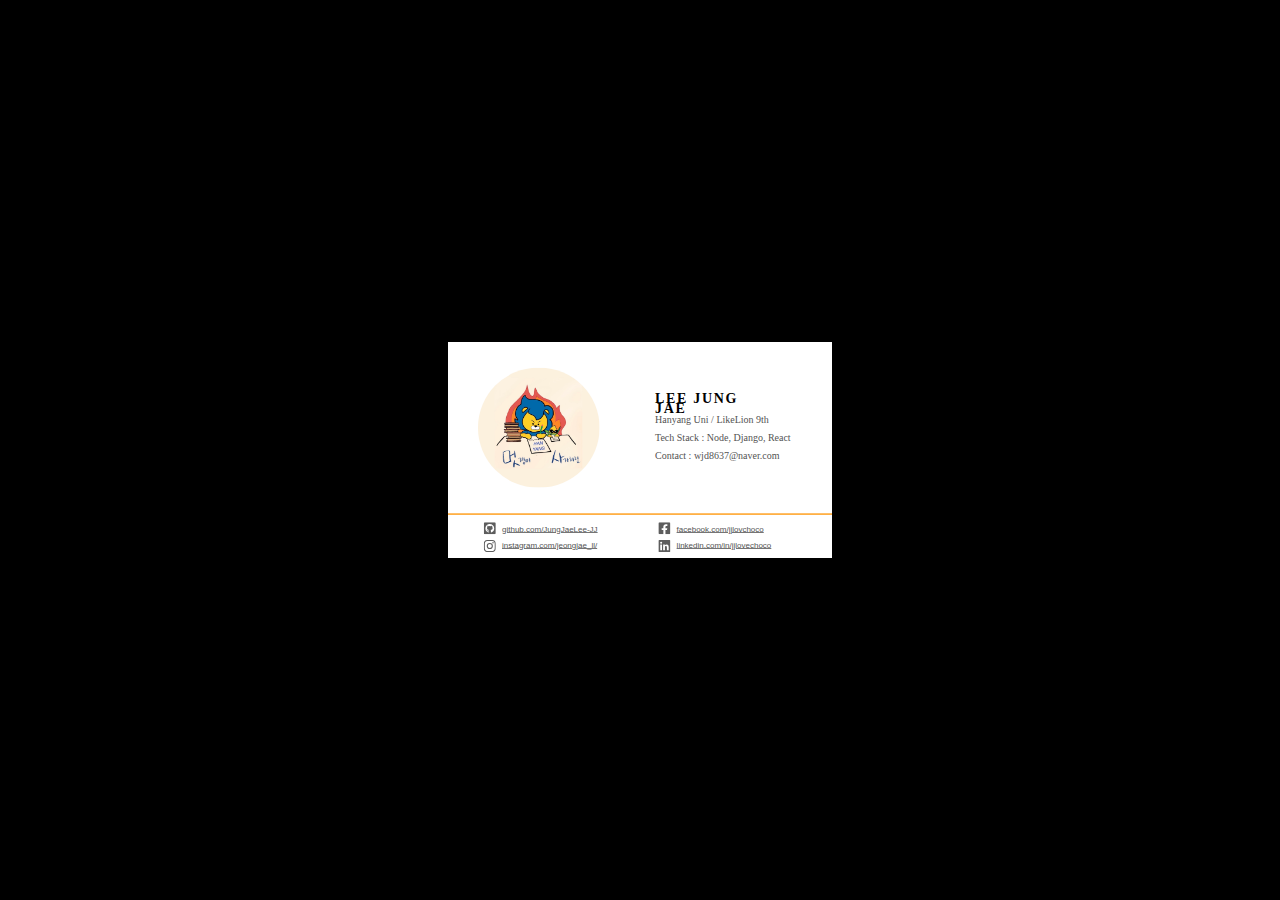
<file: week0(03.25~03.31)/Example1(easy)/index.html>
<!DOCTYPE html>
<html>
  <head>
    <title>Parcel Sandbox</title>
    <meta charset="UTF-8" />
    <link rel="stylesheet" href="style.css" />
  </head>

  <body style="margin: 0px">
    <!-- 배경 따로 수정 필요없음 -->
    <div
      style="
        display: flex;
        justify-content: center;
        align-items: center;
        background-color: black;
        width: 100%;
        height: 100%;
      "
    >
      <!-- 실제 명함 부분 -->
      <!-- 1920, 1080 기준으로 제작되어 있으나 원하는 사이즈로 변경해도 됨 -->
      <div
        style="
          width: 1920px;
          height: 1080px;
          background-color: white;
          transform: scale(0.2, 0.2);
        "
      >
        <img
          src="image/lion.jpeg"
          width="608px"
          height="599px"
          style="top: 129px; left: 150px; border-radius: 299px"
        />
        <div
          style="
            top: 255px;
            left: 1035px;
            width: 584px;
            height: 73px;
            text-align: left;
            font: bold normal normal 70px/50px Beirut;
            letter-spacing: 8.4px;
            color: #000000;
          "
        >
          LEE JUNG JAE
        </div>

        <div class="subtext" style="top: 363px">Hanyang Uni / LikeLion 9th</div>

        <div class="subtext" style="top: 454px">
          Tech Stack : Node, Django, React
        </div>

        <div class="subtext" style="top: 545px">
          Contact : wjd8637@naver.com
        </div>

        <div
          style="
            top: 856px;
            left: 0px;
            width: 1920px;
            height: 9px;
            background: #ffb045 0% 0% no-repeat padding-box;
          "
        ></div>

        <svg
          style="top: 901px; left: 179px"
          xmlns="http://www.w3.org/2000/svg"
          width="60"
          height="60"
          viewBox="0 0 60 60"
        >
          <path
            id="Icon_awesome-github-square"
            data-name="Icon awesome-github-square"
            d="M53.571,2.25H6.429A6.43,6.43,0,0,0,0,8.679V55.821A6.43,6.43,0,0,0,6.429,62.25H53.571A6.43,6.43,0,0,0,60,55.821V8.679A6.43,6.43,0,0,0,53.571,2.25ZM37.138,53.638c-1.125.2-1.54-.5-1.54-1.071,0-.723.027-4.42.027-7.406a5.218,5.218,0,0,0-1.513-4.112c4.955-.549,10.179-1.232,10.179-9.79,0-2.438-.871-3.656-2.29-5.223a8.376,8.376,0,0,0-.228-6.027c-1.862-.576-6.121,2.4-6.121,2.4a21.069,21.069,0,0,0-11.143,0s-4.259-2.973-6.121-2.4a8.311,8.311,0,0,0-.228,6.027,6.726,6.726,0,0,0-2.089,5.223c0,8.518,5,9.241,9.951,9.79a4.854,4.854,0,0,0-1.42,2.987c-1.272.576-4.527,1.567-6.469-1.862a4.666,4.666,0,0,0-3.415-2.29c-2.17-.027-.147,1.366-.147,1.366,1.446.67,2.464,3.241,2.464,3.241,1.3,3.978,7.513,2.638,7.513,2.638,0,1.862.027,4.888.027,5.437,0,.576-.4,1.272-1.54,1.071a22.219,22.219,0,0,1-15.027-21.2,21.254,21.254,0,0,1,21.7-21.629c12.295,0,22.259,9.335,22.259,21.629A22.015,22.015,0,0,1,37.138,53.638ZM24,45.455c-.254.054-.5-.054-.522-.228-.027-.2.147-.375.4-.429.254-.027.5.08.522.254S24.268,45.4,24,45.455Zm-1.272-.121c0,.174-.2.321-.469.321-.295.027-.5-.121-.5-.321,0-.174.2-.321.469-.321C22.487,44.987,22.728,45.134,22.728,45.335Zm-1.835-.147c-.054.174-.321.254-.549.174-.254-.054-.429-.254-.375-.429s.321-.254.549-.2C20.786,44.813,20.96,45.013,20.893,45.188Zm-1.647-.723c-.121.147-.375.121-.576-.08-.2-.174-.254-.429-.121-.549.121-.147.375-.121.576.08C19.3,44.089,19.366,44.357,19.246,44.464Zm-1.219-1.219c-.121.08-.348,0-.5-.2s-.147-.429,0-.522c.147-.121.375-.027.5.174A.392.392,0,0,1,18.027,43.246Zm-.871-1.3c-.121.121-.321.054-.469-.08-.147-.174-.174-.375-.054-.469.121-.121.321-.054.469.08C17.25,41.652,17.277,41.853,17.156,41.946Zm-.9-.991a.252.252,0,0,1-.375.054c-.174-.08-.254-.228-.2-.348a.315.315,0,0,1,.375-.054C16.232,40.7,16.312,40.848,16.259,40.955Z"
            transform="translate(0 -2.25)"
            fill="#5d5d5d"
          />
        </svg>

        <a
          class="url"
          href="https://github.com/JungJaeLee-JJ"
          style="top: 910px; left: 270px"
          >github.com/JungJaeLee-JJ</a
        >

        <svg
          style="top: 990px; left: 179px"
          xmlns="http://www.w3.org/2000/svg"
          width="60"
          height="60"
          viewBox="0 0 60 60"
        >
          <path
            id="Icon_simple-instagram"
            data-name="Icon simple-instagram"
            d="M30,0c-8.15,0-9.167.037-12.367.18A22.121,22.121,0,0,0,10.35,1.575a14.691,14.691,0,0,0-5.315,3.46,14.638,14.638,0,0,0-3.46,5.315,22.057,22.057,0,0,0-1.4,7.283C.03,20.832,0,21.85,0,30s.037,9.167.18,12.368a22.135,22.135,0,0,0,1.4,7.283,14.712,14.712,0,0,0,3.46,5.315,14.67,14.67,0,0,0,5.315,3.46,22.149,22.149,0,0,0,7.282,1.4c3.2.15,4.217.18,12.367.18s9.168-.038,12.368-.18a22.2,22.2,0,0,0,7.283-1.4,15.332,15.332,0,0,0,8.775-8.775,22.135,22.135,0,0,0,1.4-7.282c.15-3.2.18-4.218.18-12.368s-.037-9.167-.18-12.368a22.186,22.186,0,0,0-1.4-7.283,14.724,14.724,0,0,0-3.46-5.315,14.617,14.617,0,0,0-5.315-3.46A22.07,22.07,0,0,0,42.368.18C39.168.03,38.15,0,30,0Zm0,5.4c8.008,0,8.963.04,12.125.177a16.529,16.529,0,0,1,5.567,1.037,9.872,9.872,0,0,1,5.7,5.693,16.564,16.564,0,0,1,1.032,5.568c.142,3.165.175,4.115.175,12.125s-.037,8.962-.185,12.125a16.883,16.883,0,0,1-1.053,5.568,9.525,9.525,0,0,1-2.247,3.455,9.359,9.359,0,0,1-3.45,2.24,16.685,16.685,0,0,1-5.588,1.033c-3.185.142-4.123.175-12.148.175s-8.965-.037-12.147-.185a17.011,17.011,0,0,1-5.59-1.052A9.29,9.29,0,0,1,8.74,51.11a9.109,9.109,0,0,1-2.25-3.45,17.026,17.026,0,0,1-1.05-5.588c-.113-3.15-.153-4.123-.153-12.11S5.327,21,5.44,17.81a17.006,17.006,0,0,1,1.05-5.585A8.893,8.893,0,0,1,8.74,8.773a8.873,8.873,0,0,1,3.447-2.245A16.6,16.6,0,0,1,17.74,5.475c3.188-.112,4.125-.15,12.147-.15L30,5.4Zm0,9.195A15.4,15.4,0,1,0,45.4,30,15.4,15.4,0,0,0,30,14.595ZM30,40A10,10,0,1,1,40,30,10,10,0,0,1,30,40ZM49.615,13.987a3.6,3.6,0,1,1-3.6-3.6A3.6,3.6,0,0,1,49.615,13.987Z"
            fill="#5d5d5d"
          />
        </svg>

        <a
          class="url"
          href="https://www.instagram.com/jeongjae_ll/"
          style="top: 990px; left: 270px"
          >instagram.com/jeongjae_ll/</a
        >

        <svg
          style="top: 901px; left: 1052px"
          xmlns="http://www.w3.org/2000/svg"
          width="60"
          height="60"
          viewBox="0 0 60 60"
        >
          <path
            id="Icon_awesome-facebook-square"
            data-name="Icon awesome-facebook-square"
            d="M53.571,2.25H6.429A6.429,6.429,0,0,0,0,8.679V55.821A6.429,6.429,0,0,0,6.429,62.25H24.81v-20.4H16.373v-9.6H24.81V24.932c0-8.324,4.955-12.921,12.545-12.921a51.116,51.116,0,0,1,7.436.648v8.17H40.6c-4.126,0-5.413,2.561-5.413,5.187V32.25H44.4l-1.473,9.6H35.19v20.4H53.571A6.429,6.429,0,0,0,60,55.821V8.679A6.429,6.429,0,0,0,53.571,2.25Z"
            transform="translate(0 -2.25)"
            fill="#5d5d5d"
          />
        </svg>

        <a
          class="url"
          href="https://facebook.com/jjlovchoco"
          style="top: 910px; left: 1143px"
          >facebook.com/jjlovchoco</a
        >

        <svg
          style="top: 990px; left: 1052px"
          xmlns="http://www.w3.org/2000/svg"
          width="60"
          height="60"
          viewBox="0 0 60 60"
        >
          <path
            id="Icon_awesome-linkedin"
            data-name="Icon awesome-linkedin"
            d="M55.714,2.25H4.272A4.3,4.3,0,0,0,0,6.576V57.924A4.3,4.3,0,0,0,4.272,62.25H55.714A4.316,4.316,0,0,0,60,57.924V6.576A4.316,4.316,0,0,0,55.714,2.25ZM18.134,53.679H9.241V25.045h8.906V53.679ZM13.688,21.134a5.156,5.156,0,1,1,5.156-5.156,5.158,5.158,0,0,1-5.156,5.156ZM51.469,53.679H42.576V39.75c0-3.321-.067-7.594-4.621-7.594-4.634,0-5.344,3.616-5.344,7.353v14.17H23.719V25.045H32.25v3.911h.121a9.367,9.367,0,0,1,8.424-4.621c9,0,10.674,5.933,10.674,13.647Z"
            transform="translate(0 -2.25)"
            fill="#5d5d5d"
          />
        </svg>

        <a
          class="url"
          href="https://www.linkedin.com/in/jjlovechoco"
          style="top: 990px; left: 1143px"
          >linkedin.com/in/jjlovechoco</a
        >
      </div>
    </div>
  </body>
</html>
</file>
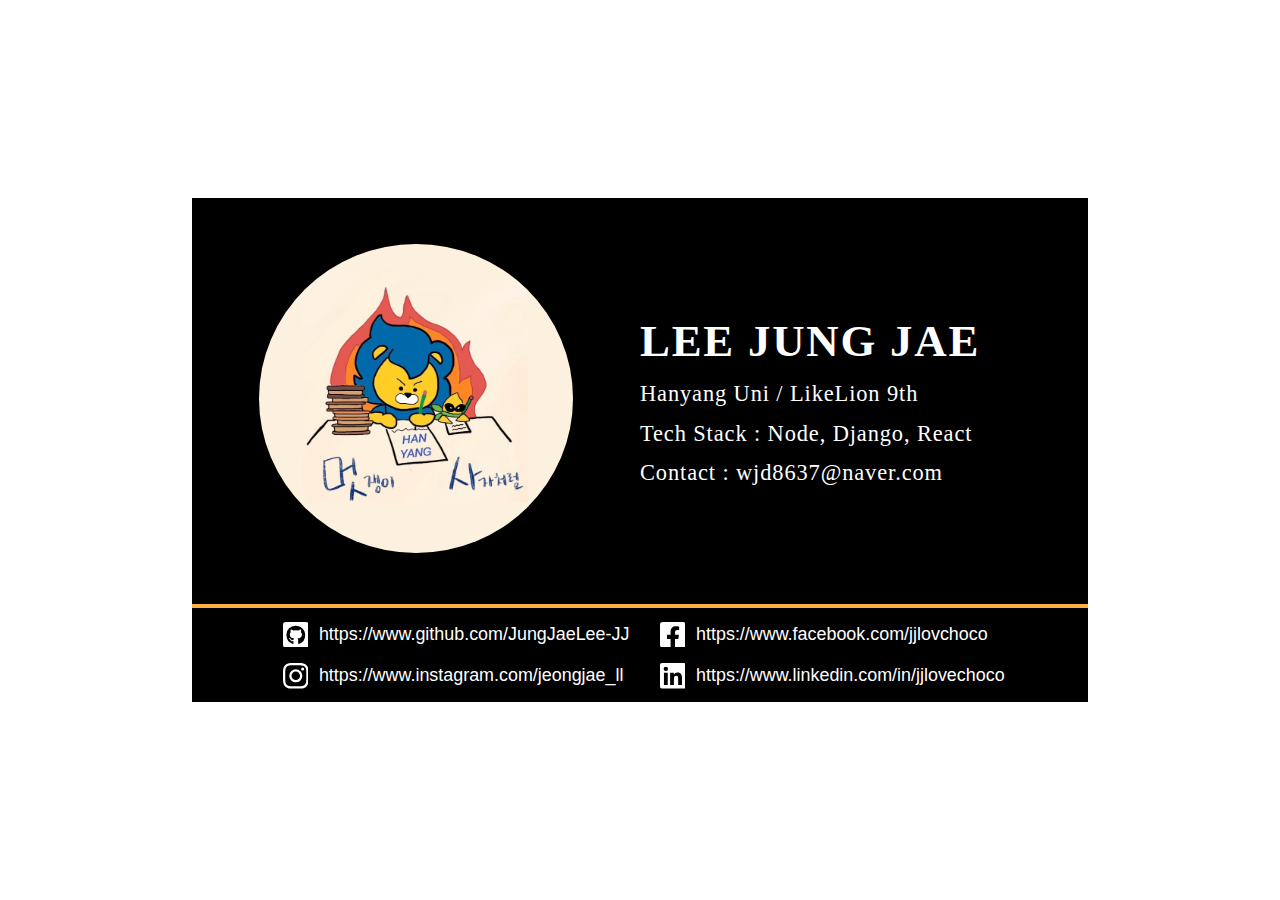
<file: week0(03.25~03.31)/Example2(Hard)/index.html>
<!DOCTYPE html>
<html>
  <head>
    <title>Parcel Sandbox</title>
    <meta charset="UTF-8" />
    <link rel="stylesheet" href="style.css" />
  </head>

  <body style="margin: 0px;">
    <!-- 배경 따로 수정 필요없음 -->
    <div
      class="flexRC"
      style="background-color: white; width: 100vw; height: 100vh;"
    >
      <!-- 실제 명함 부분 -->
      <!-- 반응형으로 전체 화면 너비의 70%를 명항의 가로 길이로 함 -->
      <!-- 세로길이는 가로길이 기준으로 바뀜 -->
      <div
        class="flexC"
        style="
          background-color: black;
          max-width: 1280px;
          min-width: 320px;
          width: 70vw;
          height: calc(70vw * 0.5625);
          max-height: calc(1280px * 0525);
          min-height: calc(320px * 0.5625);
          overflow: scroll;
        "
      >
        <!-- 윗 부분 -->
        <div class="flexR" style="height: 85%;">
          <!-- 이미지 -->
          <div style="width: 50%;">
            <img
              src="image/lion.jpeg"
              width="70%"
              height="70%"
              style="margin-left: 15%; border-radius: 100%;"
            />
          </div>

          <!-- 텍스트 -->
          <div class="flexR" style="width: 50%;">
            <div class="flexC">
              <div class="nametext">
                LEE JUNG JAE
              </div>
              <div class="subtext">
                Hanyang Uni / LikeLion 9th
              </div>
              <div class="subtext">
                Tech Stack : Node, Django, React
              </div>
              <div class="subtext">
                Contact : wjd8637@naver.com
              </div>
            </div>
          </div>
        </div>
        <!-- 선 -->
        <div
          style="height: 1%; background: #ffb045 0% 0% no-repeat padding-box;"
        ></div>
        <!-- 아랫 부분 -->
        <div
          class="flexR"
          style="
            height: 14%;
            padding: 8%;
            padding-top: 1.5%;
            padding-bottom: 1.5%;
          "
        >
          <!-- 열1 -->
          <div
            class="flexC"
            style="height: 100%; flex-grow: 1; justify-content: space-between;"
          >
            <div class="flexR" id="github" style="margin-left: 5%;">
              <svg
                xmlns="http://www.w3.org/2000/svg"
                width="calc(100vw*0.02)"
                height="calc(100vw*0.02)"
                viewBox="0 0 60 60"
              >
                <path
                  id="Icon_awesome-github-square"
                  data-name="Icon awesome-github-square"
                  d="M53.571,2.25H6.429A6.43,6.43,0,0,0,0,8.679V55.821A6.43,6.43,0,0,0,6.429,62.25H53.571A6.43,6.43,0,0,0,60,55.821V8.679A6.43,6.43,0,0,0,53.571,2.25ZM37.138,53.638c-1.125.2-1.54-.5-1.54-1.071,0-.723.027-4.42.027-7.406a5.218,5.218,0,0,0-1.513-4.112c4.955-.549,10.179-1.232,10.179-9.79,0-2.438-.871-3.656-2.29-5.223a8.376,8.376,0,0,0-.228-6.027c-1.862-.576-6.121,2.4-6.121,2.4a21.069,21.069,0,0,0-11.143,0s-4.259-2.973-6.121-2.4a8.311,8.311,0,0,0-.228,6.027,6.726,6.726,0,0,0-2.089,5.223c0,8.518,5,9.241,9.951,9.79a4.854,4.854,0,0,0-1.42,2.987c-1.272.576-4.527,1.567-6.469-1.862a4.666,4.666,0,0,0-3.415-2.29c-2.17-.027-.147,1.366-.147,1.366,1.446.67,2.464,3.241,2.464,3.241,1.3,3.978,7.513,2.638,7.513,2.638,0,1.862.027,4.888.027,5.437,0,.576-.4,1.272-1.54,1.071a22.219,22.219,0,0,1-15.027-21.2,21.254,21.254,0,0,1,21.7-21.629c12.295,0,22.259,9.335,22.259,21.629A22.015,22.015,0,0,1,37.138,53.638ZM24,45.455c-.254.054-.5-.054-.522-.228-.027-.2.147-.375.4-.429.254-.027.5.08.522.254S24.268,45.4,24,45.455Zm-1.272-.121c0,.174-.2.321-.469.321-.295.027-.5-.121-.5-.321,0-.174.2-.321.469-.321C22.487,44.987,22.728,45.134,22.728,45.335Zm-1.835-.147c-.054.174-.321.254-.549.174-.254-.054-.429-.254-.375-.429s.321-.254.549-.2C20.786,44.813,20.96,45.013,20.893,45.188Zm-1.647-.723c-.121.147-.375.121-.576-.08-.2-.174-.254-.429-.121-.549.121-.147.375-.121.576.08C19.3,44.089,19.366,44.357,19.246,44.464Zm-1.219-1.219c-.121.08-.348,0-.5-.2s-.147-.429,0-.522c.147-.121.375-.027.5.174A.392.392,0,0,1,18.027,43.246Zm-.871-1.3c-.121.121-.321.054-.469-.08-.147-.174-.174-.375-.054-.469.121-.121.321-.054.469.08C17.25,41.652,17.277,41.853,17.156,41.946Zm-.9-.991a.252.252,0,0,1-.375.054c-.174-.08-.254-.228-.2-.348a.315.315,0,0,1,.375-.054C16.232,40.7,16.312,40.848,16.259,40.955Z"
                  transform="translate(0 -2.25)"
                  fill="#fff"
                />
              </svg>
              <a class="url" href="https://github.com/JungJaeLee-JJ"
                >https://www.github.com/JungJaeLee-JJ</a
              >
            </div>
            <div class="flexR" id="instagram" style="margin-left: 5%;">
              <svg
                xmlns="http://www.w3.org/2000/svg"
                width="calc(100vw*0.02)"
                height="calc(100vw*0.02)"
                viewBox="0 0 60 60"
              >
                <path
                  id="Icon_simple-instagram"
                  data-name="Icon simple-instagram"
                  d="M30,0c-8.15,0-9.167.037-12.367.18A22.121,22.121,0,0,0,10.35,1.575a14.691,14.691,0,0,0-5.315,3.46,14.638,14.638,0,0,0-3.46,5.315,22.057,22.057,0,0,0-1.4,7.283C.03,20.832,0,21.85,0,30s.037,9.167.18,12.368a22.135,22.135,0,0,0,1.4,7.283,14.712,14.712,0,0,0,3.46,5.315,14.67,14.67,0,0,0,5.315,3.46,22.149,22.149,0,0,0,7.282,1.4c3.2.15,4.217.18,12.367.18s9.168-.038,12.368-.18a22.2,22.2,0,0,0,7.283-1.4,15.332,15.332,0,0,0,8.775-8.775,22.135,22.135,0,0,0,1.4-7.282c.15-3.2.18-4.218.18-12.368s-.037-9.167-.18-12.368a22.186,22.186,0,0,0-1.4-7.283,14.724,14.724,0,0,0-3.46-5.315,14.617,14.617,0,0,0-5.315-3.46A22.07,22.07,0,0,0,42.368.18C39.168.03,38.15,0,30,0Zm0,5.4c8.008,0,8.963.04,12.125.177a16.529,16.529,0,0,1,5.567,1.037,9.872,9.872,0,0,1,5.7,5.693,16.564,16.564,0,0,1,1.032,5.568c.142,3.165.175,4.115.175,12.125s-.037,8.962-.185,12.125a16.883,16.883,0,0,1-1.053,5.568,9.525,9.525,0,0,1-2.247,3.455,9.359,9.359,0,0,1-3.45,2.24,16.685,16.685,0,0,1-5.588,1.033c-3.185.142-4.123.175-12.148.175s-8.965-.037-12.147-.185a17.011,17.011,0,0,1-5.59-1.052A9.29,9.29,0,0,1,8.74,51.11a9.109,9.109,0,0,1-2.25-3.45,17.026,17.026,0,0,1-1.05-5.588c-.113-3.15-.153-4.123-.153-12.11S5.327,21,5.44,17.81a17.006,17.006,0,0,1,1.05-5.585A8.893,8.893,0,0,1,8.74,8.773a8.873,8.873,0,0,1,3.447-2.245A16.6,16.6,0,0,1,17.74,5.475c3.188-.112,4.125-.15,12.147-.15L30,5.4Zm0,9.195A15.4,15.4,0,1,0,45.4,30,15.4,15.4,0,0,0,30,14.595ZM30,40A10,10,0,1,1,40,30,10,10,0,0,1,30,40ZM49.615,13.987a3.6,3.6,0,1,1-3.6-3.6A3.6,3.6,0,0,1,49.615,13.987Z"
                  fill="#fff"
                />
              </svg>
              <a class="url" href="https://instagram.com/jeongjae_ll"
                >https://www.instagram.com/jeongjae_ll</a
              >
            </div>
          </div>
          <!-- 열2 -->
          <div
            class="flexC"
            style="height: 100%; flex-grow: 1; justify-content: space-between;"
          >
            <div class="flexR" id="facebook" style="margin-left: 5%;">
              <svg
                xmlns="http://www.w3.org/2000/svg"
                width="calc(100vw*0.02)"
                height="calc(100vw*0.02)"
                viewBox="0 0 60 60"
              >
                <path
                  id="Icon_awesome-facebook-square"
                  data-name="Icon awesome-facebook-square"
                  d="M53.571,2.25H6.429A6.429,6.429,0,0,0,0,8.679V55.821A6.429,6.429,0,0,0,6.429,62.25H24.81v-20.4H16.373v-9.6H24.81V24.932c0-8.324,4.955-12.921,12.545-12.921a51.116,51.116,0,0,1,7.436.648v8.17H40.6c-4.126,0-5.413,2.561-5.413,5.187V32.25H44.4l-1.473,9.6H35.19v20.4H53.571A6.429,6.429,0,0,0,60,55.821V8.679A6.429,6.429,0,0,0,53.571,2.25Z"
                  transform="translate(0 -2.25)"
                  fill="#fff"
                />
              </svg>
              <a class="url" href="https://www.facebook.com/jjlovchoco"
                >https://www.facebook.com/jjlovchoco</a
              >
            </div>
            <div class="flexR" id="linkin" style="margin-left: 5%;">
              <svg
                xmlns="http://www.w3.org/2000/svg"
                width="calc(100vw*0.02)"
                height="calc(100vw*0.02)"
                viewBox="0 0 60 60"
              >
                <path
                  id="Icon_awesome-linkedin"
                  data-name="Icon awesome-linkedin"
                  d="M55.714,2.25H4.272A4.3,4.3,0,0,0,0,6.576V57.924A4.3,4.3,0,0,0,4.272,62.25H55.714A4.316,4.316,0,0,0,60,57.924V6.576A4.316,4.316,0,0,0,55.714,2.25ZM18.134,53.679H9.241V25.045h8.906V53.679ZM13.688,21.134a5.156,5.156,0,1,1,5.156-5.156,5.158,5.158,0,0,1-5.156,5.156ZM51.469,53.679H42.576V39.75c0-3.321-.067-7.594-4.621-7.594-4.634,0-5.344,3.616-5.344,7.353v14.17H23.719V25.045H32.25v3.911h.121a9.367,9.367,0,0,1,8.424-4.621c9,0,10.674,5.933,10.674,13.647Z"
                  transform="translate(0 -2.25)"
                  fill="#fff"
                />
              </svg>
              <a class="url" href="https://www.linkedin.com/in/jjlovechoco"
                >https://www.linkedin.com/in/jjlovechoco</a
              >
            </div>
          </div>
        </div>
      </div>
    </div>
  </body>
</html>
</file>
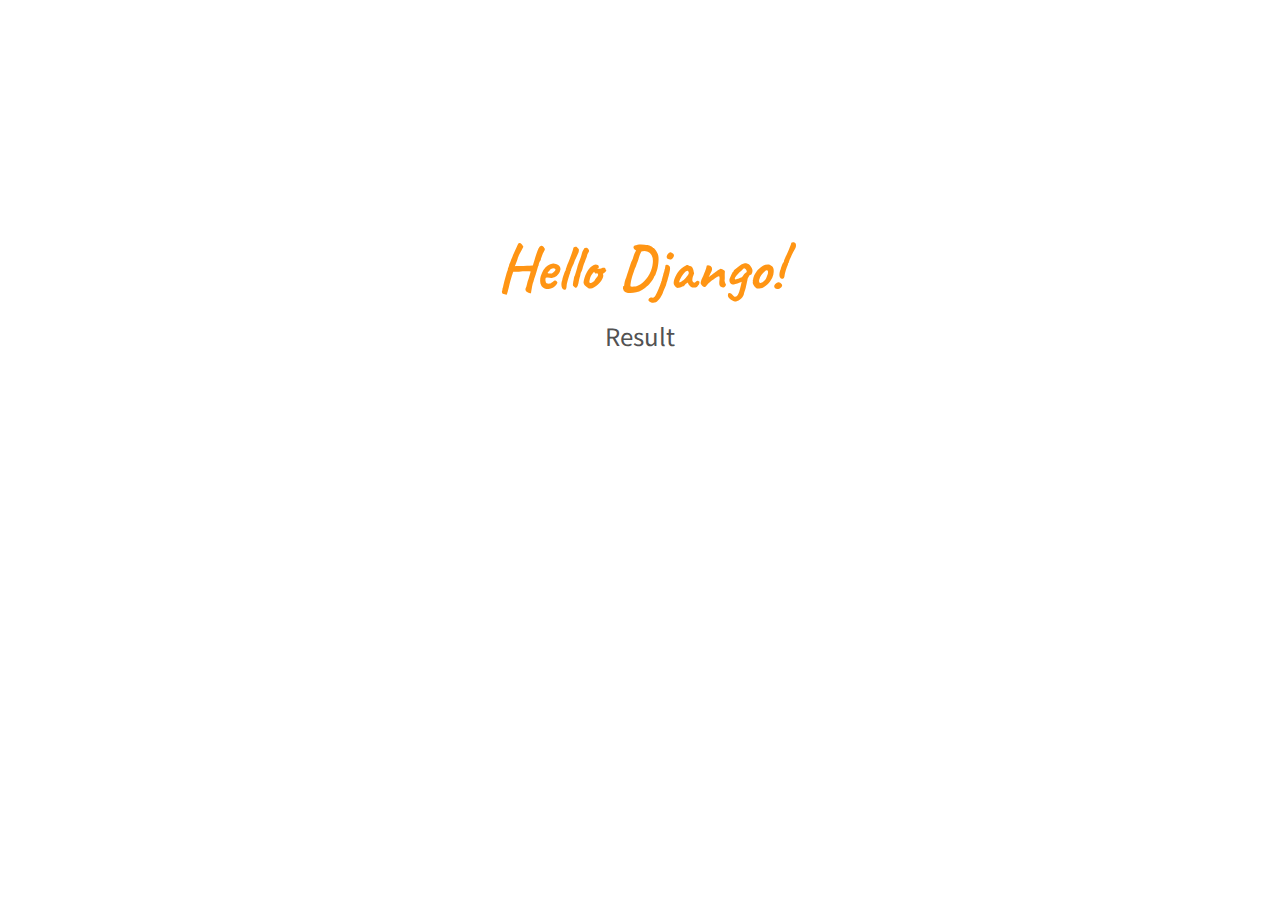
<file: week2(04.08~04.27)/Calculator/calculator/templates/calculator/calculator.html>
<!DOCTYPE html>
<html>
<head>
    <title>멋사 계산기</title>
</head>

<link rel="preconnect" href="https://fonts.gstatic.com">
<link href="https://fonts.googleapis.com/css2?family=Caveat&family=Noto+Sans+KR&display=swap" rel="stylesheet">

<style>
    #container {
        width: 500px;
        margin: 18% auto;
    }

    #title {
        text-align: center;
        font-size: 4em;
        font-weight: bold;
        color: #ff9514;
        font-family: 'Caveat', cursive;
    }

    #result_cover {
        display: flex;
        flex-direction: column;
        text-align: center;
        margin-top: 10px;
    }

    #result_title {
        font-size: 1.5em;
        color: #525252;
        font-family: 'Noto Sans KR', sans-serif;
        margin-bottom: 10px;
    }

    #result {
        font-size: 1em;
        padding: 10px;
        border-radius: 10px;
        border: 1px solid #525252;
        text-align: center;
    }

    #to_main {
        float: right;
        color: #ff9514;
        margin-top: 20px;
        text-decoration: none;
    }

</style>
<body>
<div id="container">
    <div id="title">Hello Django!</div>
    <div id="result_cover">
        <div id="result_title"> Result</div>
        <!-- <div id="result"> 결과값 제공 </div> --> 
    </div>
    <!-- <a href="" id="to_main"> 메인으로가는 링크 제공</a> -->

</div>

</body>
</html>
</file>
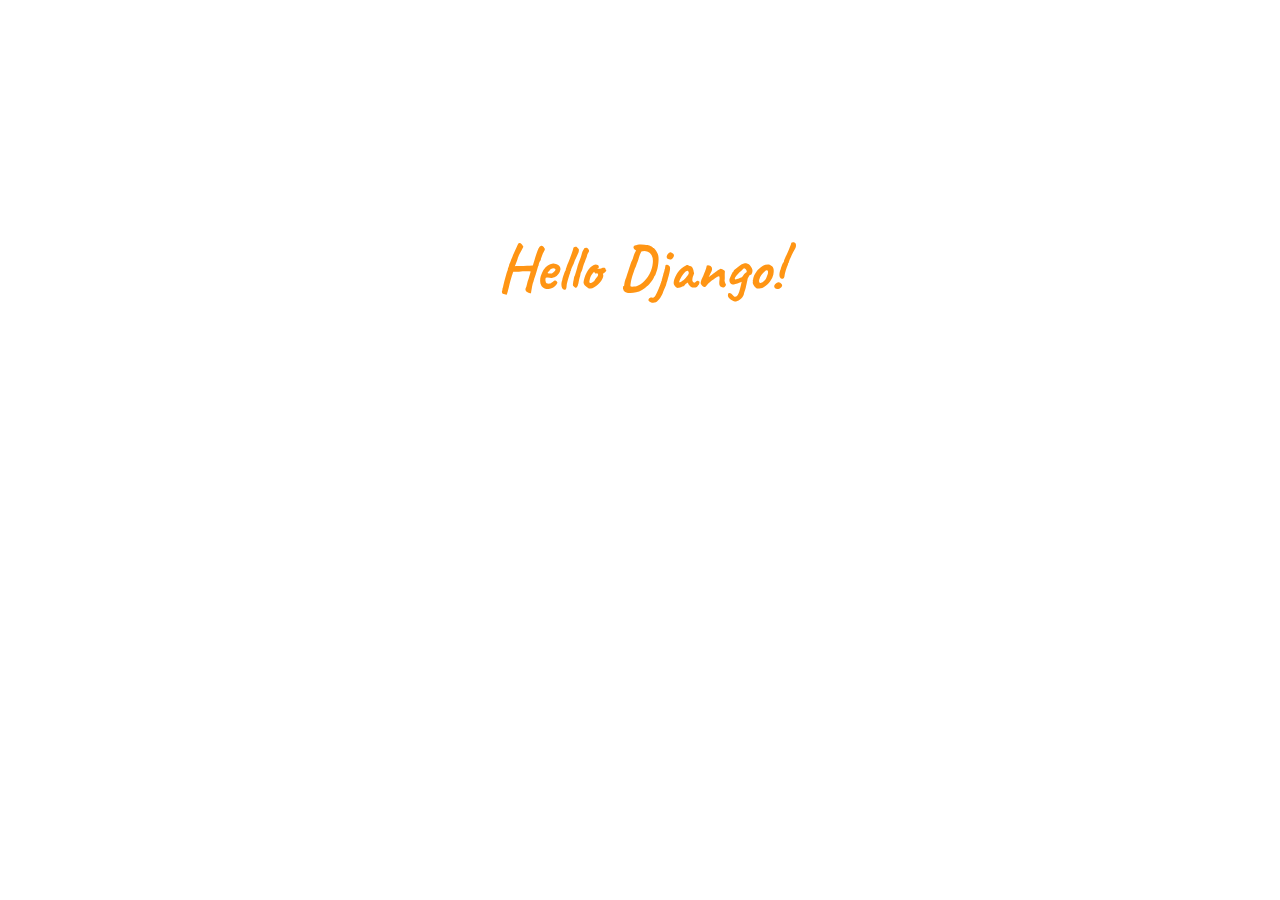
<file: week2(04.08~04.27)/Calculator/calculator/templates/calculator/main.html>
<!DOCTYPE html>
<html>
<head>
    <title>멋사 계산기</title>
</head>

<link rel="preconnect" href="https://fonts.gstatic.com">
<link href="https://fonts.googleapis.com/css2?family=Caveat&family=Noto+Sans+KR&display=swap" rel="stylesheet">

<style>
    #container {
        width: 500px;
        margin: 18% auto;
    }

    #title {
        text-align: center;
        font-size: 4em;
        font-weight: bold;
        color: #ff9514;
        font-family: 'Caveat', cursive;
    }

    #form_cover {
        display: flex;
        flex-direction: column;
        text-align: center;
        margin-top: 10px;
    }

    #form_title {
        font-size: 1.5em;
        color: #525252;
        font-family: 'Noto Sans KR', sans-serif;
        margin-bottom: 10px;
    }

    input {
        font-size: 1em;
        padding: 10px;
        border-radius: 10px;
        border: 1px solid #525252;
        text-align: center;
    }

    input:focus {
        outline: none;
    }

    #submit {
        float: right;
        margin-top: 10px;
        background-color: #ff9514;
        color: white;
        font-family: 'Noto Sans KR', sans-serif;
        border: none;
        cursor: pointer;
    }

</style>
<body>
<div id="container">
    <div id="title">Hello Django!</div>
<!-- 계산할 식을 적는 form  -->
</div>

</body>
</html>
</file>
<file: week0(03.25~03.31)/Example1(easy)/style.css>
body * {
  position: absolute;
  box-sizing: border-box;
  /* border: 1px solid tomato; */
}

.subtext {
  left: 1035px;
  width: 800px;
  text-align: left;
  font: normal normal normal 50px/50px NanumSquare;
  color: #535353;
}

.icon {
  width: 60px;
  height: 60px;
}

.url {
  font: normal normal normal 40px/50px Arial;
  color: #535353;
}
</file>
<file: week0(03.25~03.31)/Example2(Hard)/style.css>
* {
  box-sizing: bolder-box;
}

.flexR {
  display: flex;
  align-items: center;
}

.flexC {
  display: flex;
  flex-direction: column;
}

.flexRC {
  display: flex;
  justify-content: center;
  align-items: center;
}

.flexCC {
  display: flex;
  flex-direction: column;
  justify-content: center;
  align-items: center;
}

.nametext {
  font: bold normal normal calc(70vw * 0.05) NanumSquare;
  letter-spacing: calc(70vw * 0.002);
  color: #ffffff;
}

.subtext {
  margin-top: 4%;
  font: normal normal normal calc(70vw * 0.025) NanumSquare;
  letter-spacing: calc(70vw * 0.001);
  color: #ffffff;
}

.url {
  text-decoration: none;
  margin-left: 3%;
  font: normal normal normal calc(70vw * 0.02) Arial;
  color: white;
}
</file>
